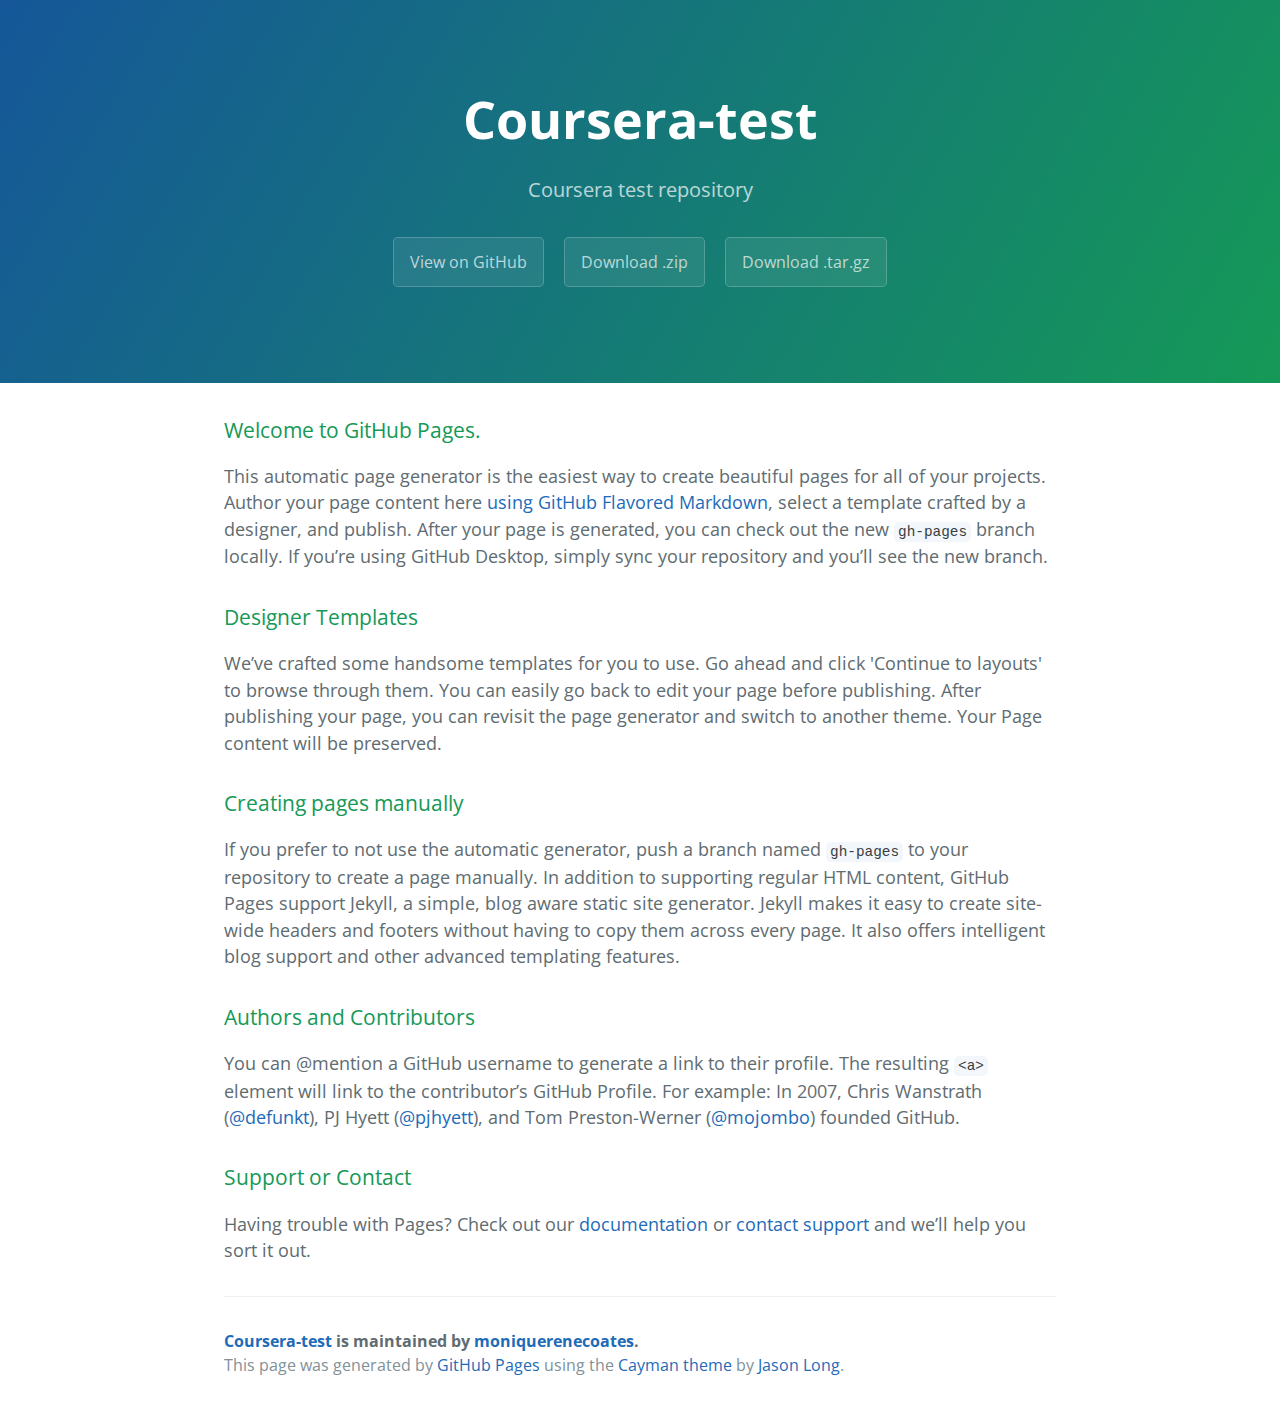
<file: index.html>
<!DOCTYPE html>
<html lang="en-us">
  <head>
    <meta charset="UTF-8">
    <title>Coursera-test by moniquerenecoates</title>
    <meta name="viewport" content="width=device-width, initial-scale=1">
    <link rel="stylesheet" type="text/css" href="stylesheets/normalize.css" media="screen">
    <link href='https://fonts.googleapis.com/css?family=Open+Sans:400,700' rel='stylesheet' type='text/css'>
    <link rel="stylesheet" type="text/css" href="stylesheets/stylesheet.css" media="screen">
    <link rel="stylesheet" type="text/css" href="stylesheets/github-light.css" media="screen">
  </head>
  <body>
    <section class="page-header">
      <h1 class="project-name">Coursera-test</h1>
      <h2 class="project-tagline">Coursera test repository</h2>
      <a href="https://github.com/moniquerenecoates/Coursera-test" class="btn">View on GitHub</a>
      <a href="https://github.com/moniquerenecoates/Coursera-test/zipball/master" class="btn">Download .zip</a>
      <a href="https://github.com/moniquerenecoates/Coursera-test/tarball/master" class="btn">Download .tar.gz</a>
    </section>

    <section class="main-content">
      <h3>
<a id="welcome-to-github-pages" class="anchor" href="#welcome-to-github-pages" aria-hidden="true"><span aria-hidden="true" class="octicon octicon-link"></span></a>Welcome to GitHub Pages.</h3>

<p>This automatic page generator is the easiest way to create beautiful pages for all of your projects. Author your page content here <a href="https://guides.github.com/features/mastering-markdown/">using GitHub Flavored Markdown</a>, select a template crafted by a designer, and publish. After your page is generated, you can check out the new <code>gh-pages</code> branch locally. If you’re using GitHub Desktop, simply sync your repository and you’ll see the new branch.</p>

<h3>
<a id="designer-templates" class="anchor" href="#designer-templates" aria-hidden="true"><span aria-hidden="true" class="octicon octicon-link"></span></a>Designer Templates</h3>

<p>We’ve crafted some handsome templates for you to use. Go ahead and click 'Continue to layouts' to browse through them. You can easily go back to edit your page before publishing. After publishing your page, you can revisit the page generator and switch to another theme. Your Page content will be preserved.</p>

<h3>
<a id="creating-pages-manually" class="anchor" href="#creating-pages-manually" aria-hidden="true"><span aria-hidden="true" class="octicon octicon-link"></span></a>Creating pages manually</h3>

<p>If you prefer to not use the automatic generator, push a branch named <code>gh-pages</code> to your repository to create a page manually. In addition to supporting regular HTML content, GitHub Pages support Jekyll, a simple, blog aware static site generator. Jekyll makes it easy to create site-wide headers and footers without having to copy them across every page. It also offers intelligent blog support and other advanced templating features.</p>

<h3>
<a id="authors-and-contributors" class="anchor" href="#authors-and-contributors" aria-hidden="true"><span aria-hidden="true" class="octicon octicon-link"></span></a>Authors and Contributors</h3>

<p>You can @mention a GitHub username to generate a link to their profile. The resulting <code>&lt;a&gt;</code> element will link to the contributor’s GitHub Profile. For example: In 2007, Chris Wanstrath (<a href="https://github.com/defunkt" class="user-mention">@defunkt</a>), PJ Hyett (<a href="https://github.com/pjhyett" class="user-mention">@pjhyett</a>), and Tom Preston-Werner (<a href="https://github.com/mojombo" class="user-mention">@mojombo</a>) founded GitHub.</p>

<h3>
<a id="support-or-contact" class="anchor" href="#support-or-contact" aria-hidden="true"><span aria-hidden="true" class="octicon octicon-link"></span></a>Support or Contact</h3>

<p>Having trouble with Pages? Check out our <a href="https://help.github.com/pages">documentation</a> or <a href="https://github.com/contact">contact support</a> and we’ll help you sort it out.</p>

      <footer class="site-footer">
        <span class="site-footer-owner"><a href="https://github.com/moniquerenecoates/Coursera-test">Coursera-test</a> is maintained by <a href="https://github.com/moniquerenecoates">moniquerenecoates</a>.</span>

        <span class="site-footer-credits">This page was generated by <a href="https://pages.github.com">GitHub Pages</a> using the <a href="https://github.com/jasonlong/cayman-theme">Cayman theme</a> by <a href="https://twitter.com/jasonlong">Jason Long</a>.</span>
      </footer>

    </section>

  
  </body>
</html>
</file>
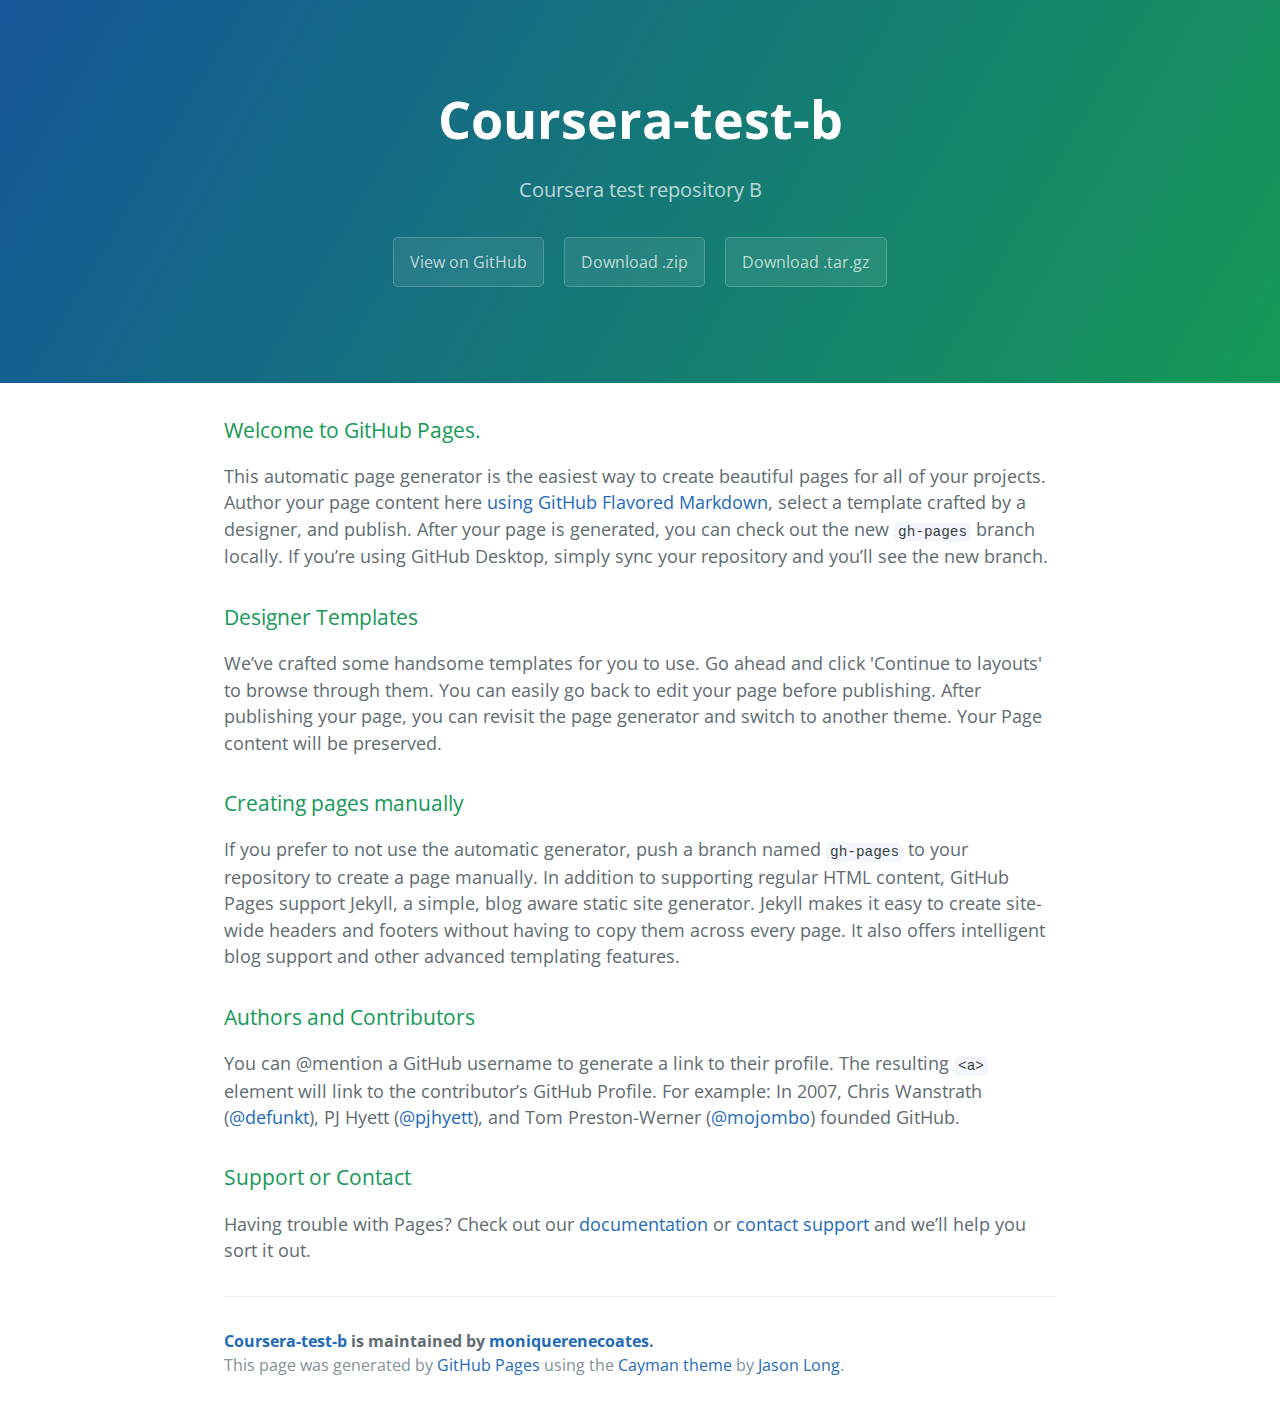
<file: Coursera-test-gh-pages/index.html>
<!DOCTYPE html>
<html lang="en-us">
  <head>
    <meta charset="UTF-8">
    <title>Coursera-test-b by moniquerenecoates</title>
    <meta name="viewport" content="width=device-width, initial-scale=1">
    <link rel="stylesheet" type="text/css" href="stylesheets/normalize.css" media="screen">
    <link href='https://fonts.googleapis.com/css?family=Open+Sans:400,700' rel='stylesheet' type='text/css'>
    <link rel="stylesheet" type="text/css" href="stylesheets/stylesheet.css" media="screen">
    <link rel="stylesheet" type="text/css" href="stylesheets/github-light.css" media="screen">
  </head>
  <body>
    <section class="page-header">
      <h1 class="project-name">Coursera-test-b</h1>
      <h2 class="project-tagline">Coursera test repository B</h2>
      <a href="https://github.com/moniquerenecoates/Coursera-test-B" class="btn">View on GitHub</a>
      <a href="https://github.com/moniquerenecoates/Coursera-test-B/zipball/master" class="btn">Download .zip</a>
      <a href="https://github.com/moniquerenecoates/Coursera-test-B/tarball/master" class="btn">Download .tar.gz</a>
    </section>

    <section class="main-content">
      <h3>
<a id="welcome-to-github-pages" class="anchor" href="#welcome-to-github-pages" aria-hidden="true"><span aria-hidden="true" class="octicon octicon-link"></span></a>Welcome to GitHub Pages.</h3>

<p>This automatic page generator is the easiest way to create beautiful pages for all of your projects. Author your page content here <a href="https://guides.github.com/features/mastering-markdown/">using GitHub Flavored Markdown</a>, select a template crafted by a designer, and publish. After your page is generated, you can check out the new <code>gh-pages</code> branch locally. If you’re using GitHub Desktop, simply sync your repository and you’ll see the new branch.</p>

<h3>
<a id="designer-templates" class="anchor" href="#designer-templates" aria-hidden="true"><span aria-hidden="true" class="octicon octicon-link"></span></a>Designer Templates</h3>

<p>We’ve crafted some handsome templates for you to use. Go ahead and click 'Continue to layouts' to browse through them. You can easily go back to edit your page before publishing. After publishing your page, you can revisit the page generator and switch to another theme. Your Page content will be preserved.</p>

<h3>
<a id="creating-pages-manually" class="anchor" href="#creating-pages-manually" aria-hidden="true"><span aria-hidden="true" class="octicon octicon-link"></span></a>Creating pages manually</h3>

<p>If you prefer to not use the automatic generator, push a branch named <code>gh-pages</code> to your repository to create a page manually. In addition to supporting regular HTML content, GitHub Pages support Jekyll, a simple, blog aware static site generator. Jekyll makes it easy to create site-wide headers and footers without having to copy them across every page. It also offers intelligent blog support and other advanced templating features.</p>

<h3>
<a id="authors-and-contributors" class="anchor" href="#authors-and-contributors" aria-hidden="true"><span aria-hidden="true" class="octicon octicon-link"></span></a>Authors and Contributors</h3>

<p>You can @mention a GitHub username to generate a link to their profile. The resulting <code>&lt;a&gt;</code> element will link to the contributor’s GitHub Profile. For example: In 2007, Chris Wanstrath (<a href="https://github.com/defunkt" class="user-mention">@defunkt</a>), PJ Hyett (<a href="https://github.com/pjhyett" class="user-mention">@pjhyett</a>), and Tom Preston-Werner (<a href="https://github.com/mojombo" class="user-mention">@mojombo</a>) founded GitHub.</p>

<h3>
<a id="support-or-contact" class="anchor" href="#support-or-contact" aria-hidden="true"><span aria-hidden="true" class="octicon octicon-link"></span></a>Support or Contact</h3>

<p>Having trouble with Pages? Check out our <a href="https://help.github.com/pages">documentation</a> or <a href="https://github.com/contact">contact support</a> and we’ll help you sort it out.</p>

      <footer class="site-footer">
        <span class="site-footer-owner"><a href="https://github.com/moniquerenecoates/Coursera-test-B">Coursera-test-b</a> is maintained by <a href="https://github.com/moniquerenecoates">moniquerenecoates</a>.</span>

        <span class="site-footer-credits">This page was generated by <a href="https://pages.github.com">GitHub Pages</a> using the <a href="https://github.com/jasonlong/cayman-theme">Cayman theme</a> by <a href="https://twitter.com/jasonlong">Jason Long</a>.</span>
      </footer>

    </section>

  
  </body>
</html>
</file>
<file: stylesheets/stylesheet.css>
* {
  box-sizing: border-box; }

body {
  padding: 0;
  margin: 0;
  font-family: "Open Sans", "Helvetica Neue", Helvetica, Arial, sans-serif;
  font-size: 16px;
  line-height: 1.5;
  color: #606c71; }

a {
  color: #1e6bb8;
  text-decoration: none; }
  a:hover {
    text-decoration: underline; }

.btn {
  display: inline-block;
  margin-bottom: 1rem;
  color: rgba(255, 255, 255, 0.7);
  background-color: rgba(255, 255, 255, 0.08);
  border-color: rgba(255, 255, 255, 0.2);
  border-style: solid;
  border-width: 1px;
  border-radius: 0.3rem;
  transition: color 0.2s, background-color 0.2s, border-color 0.2s; }
  .btn + .btn {
    margin-left: 1rem; }

.btn:hover {
  color: rgba(255, 255, 255, 0.8);
  text-decoration: none;
  background-color: rgba(255, 255, 255, 0.2);
  border-color: rgba(255, 255, 255, 0.3); }

@media screen and (min-width: 64em) {
  .btn {
    padding: 0.75rem 1rem; } }

@media screen and (min-width: 42em) and (max-width: 64em) {
  .btn {
    padding: 0.6rem 0.9rem;
    font-size: 0.9rem; } }

@media screen and (max-width: 42em) {
  .btn {
    display: block;
    width: 100%;
    padding: 0.75rem;
    font-size: 0.9rem; }
    .btn + .btn {
      margin-top: 1rem;
      margin-left: 0; } }

.page-header {
  color: #fff;
  text-align: center;
  background-color: #159957;
  background-image: linear-gradient(120deg, #155799, #159957); }

@media screen and (min-width: 64em) {
  .page-header {
    padding: 5rem 6rem; } }

@media screen and (min-width: 42em) and (max-width: 64em) {
  .page-header {
    padding: 3rem 4rem; } }

@media screen and (max-width: 42em) {
  .page-header {
    padding: 2rem 1rem; } }

.project-name {
  margin-top: 0;
  margin-bottom: 0.1rem; }

@media screen and (min-width: 64em) {
  .project-name {
    font-size: 3.25rem; } }

@media screen and (min-width: 42em) and (max-width: 64em) {
  .project-name {
    font-size: 2.25rem; } }

@media screen and (max-width: 42em) {
  .project-name {
    font-size: 1.75rem; } }

.project-tagline {
  margin-bottom: 2rem;
  font-weight: normal;
  opacity: 0.7; }

@media screen and (min-width: 64em) {
  .project-tagline {
    font-size: 1.25rem; } }

@media screen and (min-width: 42em) and (max-width: 64em) {
  .project-tagline {
    font-size: 1.15rem; } }

@media screen and (max-width: 42em) {
  .project-tagline {
    font-size: 1rem; } }

.main-content :first-child {
  margin-top: 0; }
.main-content img {
  max-width: 100%; }
.main-content h1, .main-content h2, .main-content h3, .main-content h4, .main-content h5, .main-content h6 {
  margin-top: 2rem;
  margin-bottom: 1rem;
  font-weight: normal;
  color: #159957; }
.main-content p {
  margin-bottom: 1em; }
.main-content code {
  padding: 2px 4px;
  font-family: Consolas, "Liberation Mono", Menlo, Courier, monospace;
  font-size: 0.9rem;
  color: #383e41;
  background-color: #f3f6fa;
  border-radius: 0.3rem; }
.main-content pre {
  padding: 0.8rem;
  margin-top: 0;
  margin-bottom: 1rem;
  font: 1rem Consolas, "Liberation Mono", Menlo, Courier, monospace;
  color: #567482;
  word-wrap: normal;
  background-color: #f3f6fa;
  border: solid 1px #dce6f0;
  border-radius: 0.3rem; }
  .main-content pre > code {
    padding: 0;
    margin: 0;
    font-size: 0.9rem;
    color: #567482;
    word-break: normal;
    white-space: pre;
    background: transparent;
    border: 0; }
.main-content .highlight {
  margin-bottom: 1rem; }
  .main-content .highlight pre {
    margin-bottom: 0;
    word-break: normal; }
.main-content .highlight pre, .main-content pre {
  padding: 0.8rem;
  overflow: auto;
  font-size: 0.9rem;
  line-height: 1.45;
  border-radius: 0.3rem; }
.main-content pre code, .main-content pre tt {
  display: inline;
  max-width: initial;
  padding: 0;
  margin: 0;
  overflow: initial;
  line-height: inherit;
  word-wrap: normal;
  background-color: transparent;
  border: 0; }
  .main-content pre code:before, .main-content pre code:after, .main-content pre tt:before, .main-content pre tt:after {
    content: normal; }
.main-content ul, .main-content ol {
  margin-top: 0; }
.main-content blockquote {
  padding: 0 1rem;
  margin-left: 0;
  color: #819198;
  border-left: 0.3rem solid #dce6f0; }
  .main-content blockquote > :first-child {
    margin-top: 0; }
  .main-content blockquote > :last-child {
    margin-bottom: 0; }
.main-content table {
  display: block;
  width: 100%;
  overflow: auto;
  word-break: normal;
  word-break: keep-all; }
  .main-content table th {
    font-weight: bold; }
  .main-content table th, .main-content table td {
    padding: 0.5rem 1rem;
    border: 1px solid #e9ebec; }
.main-content dl {
  padding: 0; }
  .main-content dl dt {
    padding: 0;
    margin-top: 1rem;
    font-size: 1rem;
    font-weight: bold; }
  .main-content dl dd {
    padding: 0;
    margin-bottom: 1rem; }
.main-content hr {
  height: 2px;
  padding: 0;
  margin: 1rem 0;
  background-color: #eff0f1;
  border: 0; }

@media screen and (min-width: 64em) {
  .main-content {
    max-width: 64rem;
    padding: 2rem 6rem;
    margin: 0 auto;
    font-size: 1.1rem; } }

@media screen and (min-width: 42em) and (max-width: 64em) {
  .main-content {
    padding: 2rem 4rem;
    font-size: 1.1rem; } }

@media screen and (max-width: 42em) {
  .main-content {
    padding: 2rem 1rem;
    font-size: 1rem; } }

.site-footer {
  padding-top: 2rem;
  margin-top: 2rem;
  border-top: solid 1px #eff0f1; }

.site-footer-owner {
  display: block;
  font-weight: bold; }

.site-footer-credits {
  color: #819198; }

@media screen and (min-width: 64em) {
  .site-footer {
    font-size: 1rem; } }

@media screen and (min-width: 42em) and (max-width: 64em) {
  .site-footer {
    font-size: 1rem; } }

@media screen and (max-width: 42em) {
  .site-footer {
    font-size: 0.9rem; } }
</file>
<file: stylesheets/github-light.css>
/*
The MIT License (MIT)

Copyright (c) 2016 GitHub, Inc.

Permission is hereby granted, free of charge, to any person obtaining a copy
of this software and associated documentation files (the "Software"), to deal
in the Software without restriction, including without limitation the rights
to use, copy, modify, merge, publish, distribute, sublicense, and/or sell
copies of the Software, and to permit persons to whom the Software is
furnished to do so, subject to the following conditions:

The above copyright notice and this permission notice shall be included in all
copies or substantial portions of the Software.

THE SOFTWARE IS PROVIDED "AS IS", WITHOUT WARRANTY OF ANY KIND, EXPRESS OR
IMPLIED, INCLUDING BUT NOT LIMITED TO THE WARRANTIES OF MERCHANTABILITY,
FITNESS FOR A PARTICULAR PURPOSE AND NONINFRINGEMENT. IN NO EVENT SHALL THE
AUTHORS OR COPYRIGHT HOLDERS BE LIABLE FOR ANY CLAIM, DAMAGES OR OTHER
LIABILITY, WHETHER IN AN ACTION OF CONTRACT, TORT OR OTHERWISE, ARISING FROM,
OUT OF OR IN CONNECTION WITH THE SOFTWARE OR THE USE OR OTHER DEALINGS IN THE
SOFTWARE.

*/

.pl-c /* comment */ {
  color: #969896;
}

.pl-c1 /* constant, variable.other.constant, support, meta.property-name, support.constant, support.variable, meta.module-reference, markup.raw, meta.diff.header */,
.pl-s .pl-v /* string variable */ {
  color: #0086b3;
}

.pl-e /* entity */,
.pl-en /* entity.name */ {
  color: #795da3;
}

.pl-smi /* variable.parameter.function, storage.modifier.package, storage.modifier.import, storage.type.java, variable.other */,
.pl-s .pl-s1 /* string source */ {
  color: #333;
}

.pl-ent /* entity.name.tag */ {
  color: #63a35c;
}

.pl-k /* keyword, storage, storage.type */ {
  color: #a71d5d;
}

.pl-s /* string */,
.pl-pds /* punctuation.definition.string, string.regexp.character-class */,
.pl-s .pl-pse .pl-s1 /* string punctuation.section.embedded source */,
.pl-sr /* string.regexp */,
.pl-sr .pl-cce /* string.regexp constant.character.escape */,
.pl-sr .pl-sre /* string.regexp source.ruby.embedded */,
.pl-sr .pl-sra /* string.regexp string.regexp.arbitrary-repitition */ {
  color: #183691;
}

.pl-v /* variable */ {
  color: #ed6a43;
}

.pl-id /* invalid.deprecated */ {
  color: #b52a1d;
}

.pl-ii /* invalid.illegal */ {
  color: #f8f8f8;
  background-color: #b52a1d;
}

.pl-sr .pl-cce /* string.regexp constant.character.escape */ {
  font-weight: bold;
  color: #63a35c;
}

.pl-ml /* markup.list */ {
  color: #693a17;
}

.pl-mh /* markup.heading */,
.pl-mh .pl-en /* markup.heading entity.name */,
.pl-ms /* meta.separator */ {
  font-weight: bold;
  color: #1d3e81;
}

.pl-mq /* markup.quote */ {
  color: #008080;
}

.pl-mi /* markup.italic */ {
  font-style: italic;
  color: #333;
}

.pl-mb /* markup.bold */ {
  font-weight: bold;
  color: #333;
}

.pl-md /* markup.deleted, meta.diff.header.from-file */ {
  color: #bd2c00;
  background-color: #ffecec;
}

.pl-mi1 /* markup.inserted, meta.diff.header.to-file */ {
  color: #55a532;
  background-color: #eaffea;
}

.pl-mdr /* meta.diff.range */ {
  font-weight: bold;
  color: #795da3;
}

.pl-mo /* meta.output */ {
  color: #1d3e81;
}
</file>
<file: Coursera-test-gh-pages/stylesheets/stylesheet.css>
* {
  box-sizing: border-box; }

body {
  padding: 0;
  margin: 0;
  font-family: "Open Sans", "Helvetica Neue", Helvetica, Arial, sans-serif;
  font-size: 16px;
  line-height: 1.5;
  color: #606c71; }

a {
  color: #1e6bb8;
  text-decoration: none; }
  a:hover {
    text-decoration: underline; }

.btn {
  display: inline-block;
  margin-bottom: 1rem;
  color: rgba(255, 255, 255, 0.7);
  background-color: rgba(255, 255, 255, 0.08);
  border-color: rgba(255, 255, 255, 0.2);
  border-style: solid;
  border-width: 1px;
  border-radius: 0.3rem;
  transition: color 0.2s, background-color 0.2s, border-color 0.2s; }
  .btn + .btn {
    margin-left: 1rem; }

.btn:hover {
  color: rgba(255, 255, 255, 0.8);
  text-decoration: none;
  background-color: rgba(255, 255, 255, 0.2);
  border-color: rgba(255, 255, 255, 0.3); }

@media screen and (min-width: 64em) {
  .btn {
    padding: 0.75rem 1rem; } }

@media screen and (min-width: 42em) and (max-width: 64em) {
  .btn {
    padding: 0.6rem 0.9rem;
    font-size: 0.9rem; } }

@media screen and (max-width: 42em) {
  .btn {
    display: block;
    width: 100%;
    padding: 0.75rem;
    font-size: 0.9rem; }
    .btn + .btn {
      margin-top: 1rem;
      margin-left: 0; } }

.page-header {
  color: #fff;
  text-align: center;
  background-color: #159957;
  background-image: linear-gradient(120deg, #155799, #159957); }

@media screen and (min-width: 64em) {
  .page-header {
    padding: 5rem 6rem; } }

@media screen and (min-width: 42em) and (max-width: 64em) {
  .page-header {
    padding: 3rem 4rem; } }

@media screen and (max-width: 42em) {
  .page-header {
    padding: 2rem 1rem; } }

.project-name {
  margin-top: 0;
  margin-bottom: 0.1rem; }

@media screen and (min-width: 64em) {
  .project-name {
    font-size: 3.25rem; } }

@media screen and (min-width: 42em) and (max-width: 64em) {
  .project-name {
    font-size: 2.25rem; } }

@media screen and (max-width: 42em) {
  .project-name {
    font-size: 1.75rem; } }

.project-tagline {
  margin-bottom: 2rem;
  font-weight: normal;
  opacity: 0.7; }

@media screen and (min-width: 64em) {
  .project-tagline {
    font-size: 1.25rem; } }

@media screen and (min-width: 42em) and (max-width: 64em) {
  .project-tagline {
    font-size: 1.15rem; } }

@media screen and (max-width: 42em) {
  .project-tagline {
    font-size: 1rem; } }

.main-content :first-child {
  margin-top: 0; }
.main-content img {
  max-width: 100%; }
.main-content h1, .main-content h2, .main-content h3, .main-content h4, .main-content h5, .main-content h6 {
  margin-top: 2rem;
  margin-bottom: 1rem;
  font-weight: normal;
  color: #159957; }
.main-content p {
  margin-bottom: 1em; }
.main-content code {
  padding: 2px 4px;
  font-family: Consolas, "Liberation Mono", Menlo, Courier, monospace;
  font-size: 0.9rem;
  color: #383e41;
  background-color: #f3f6fa;
  border-radius: 0.3rem; }
.main-content pre {
  padding: 0.8rem;
  margin-top: 0;
  margin-bottom: 1rem;
  font: 1rem Consolas, "Liberation Mono", Menlo, Courier, monospace;
  color: #567482;
  word-wrap: normal;
  background-color: #f3f6fa;
  border: solid 1px #dce6f0;
  border-radius: 0.3rem; }
  .main-content pre > code {
    padding: 0;
    margin: 0;
    font-size: 0.9rem;
    color: #567482;
    word-break: normal;
    white-space: pre;
    background: transparent;
    border: 0; }
.main-content .highlight {
  margin-bottom: 1rem; }
  .main-content .highlight pre {
    margin-bottom: 0;
    word-break: normal; }
.main-content .highlight pre, .main-content pre {
  padding: 0.8rem;
  overflow: auto;
  font-size: 0.9rem;
  line-height: 1.45;
  border-radius: 0.3rem; }
.main-content pre code, .main-content pre tt {
  display: inline;
  max-width: initial;
  padding: 0;
  margin: 0;
  overflow: initial;
  line-height: inherit;
  word-wrap: normal;
  background-color: transparent;
  border: 0; }
  .main-content pre code:before, .main-content pre code:after, .main-content pre tt:before, .main-content pre tt:after {
    content: normal; }
.main-content ul, .main-content ol {
  margin-top: 0; }
.main-content blockquote {
  padding: 0 1rem;
  margin-left: 0;
  color: #819198;
  border-left: 0.3rem solid #dce6f0; }
  .main-content blockquote > :first-child {
    margin-top: 0; }
  .main-content blockquote > :last-child {
    margin-bottom: 0; }
.main-content table {
  display: block;
  width: 100%;
  overflow: auto;
  word-break: normal;
  word-break: keep-all; }
  .main-content table th {
    font-weight: bold; }
  .main-content table th, .main-content table td {
    padding: 0.5rem 1rem;
    border: 1px solid #e9ebec; }
.main-content dl {
  padding: 0; }
  .main-content dl dt {
    padding: 0;
    margin-top: 1rem;
    font-size: 1rem;
    font-weight: bold; }
  .main-content dl dd {
    padding: 0;
    margin-bottom: 1rem; }
.main-content hr {
  height: 2px;
  padding: 0;
  margin: 1rem 0;
  background-color: #eff0f1;
  border: 0; }

@media screen and (min-width: 64em) {
  .main-content {
    max-width: 64rem;
    padding: 2rem 6rem;
    margin: 0 auto;
    font-size: 1.1rem; } }

@media screen and (min-width: 42em) and (max-width: 64em) {
  .main-content {
    padding: 2rem 4rem;
    font-size: 1.1rem; } }

@media screen and (max-width: 42em) {
  .main-content {
    padding: 2rem 1rem;
    font-size: 1rem; } }

.site-footer {
  padding-top: 2rem;
  margin-top: 2rem;
  border-top: solid 1px #eff0f1; }

.site-footer-owner {
  display: block;
  font-weight: bold; }

.site-footer-credits {
  color: #819198; }

@media screen and (min-width: 64em) {
  .site-footer {
    font-size: 1rem; } }

@media screen and (min-width: 42em) and (max-width: 64em) {
  .site-footer {
    font-size: 1rem; } }

@media screen and (max-width: 42em) {
  .site-footer {
    font-size: 0.9rem; } }
</file>
<file: Coursera-test-gh-pages/stylesheets/github-light.css>
/*
The MIT License (MIT)

Copyright (c) 2016 GitHub, Inc.

Permission is hereby granted, free of charge, to any person obtaining a copy
of this software and associated documentation files (the "Software"), to deal
in the Software without restriction, including without limitation the rights
to use, copy, modify, merge, publish, distribute, sublicense, and/or sell
copies of the Software, and to permit persons to whom the Software is
furnished to do so, subject to the following conditions:

The above copyright notice and this permission notice shall be included in all
copies or substantial portions of the Software.

THE SOFTWARE IS PROVIDED "AS IS", WITHOUT WARRANTY OF ANY KIND, EXPRESS OR
IMPLIED, INCLUDING BUT NOT LIMITED TO THE WARRANTIES OF MERCHANTABILITY,
FITNESS FOR A PARTICULAR PURPOSE AND NONINFRINGEMENT. IN NO EVENT SHALL THE
AUTHORS OR COPYRIGHT HOLDERS BE LIABLE FOR ANY CLAIM, DAMAGES OR OTHER
LIABILITY, WHETHER IN AN ACTION OF CONTRACT, TORT OR OTHERWISE, ARISING FROM,
OUT OF OR IN CONNECTION WITH THE SOFTWARE OR THE USE OR OTHER DEALINGS IN THE
SOFTWARE.

*/

.pl-c /* comment */ {
  color: #969896;
}

.pl-c1 /* constant, variable.other.constant, support, meta.property-name, support.constant, support.variable, meta.module-reference, markup.raw, meta.diff.header */,
.pl-s .pl-v /* string variable */ {
  color: #0086b3;
}

.pl-e /* entity */,
.pl-en /* entity.name */ {
  color: #795da3;
}

.pl-smi /* variable.parameter.function, storage.modifier.package, storage.modifier.import, storage.type.java, variable.other */,
.pl-s .pl-s1 /* string source */ {
  color: #333;
}

.pl-ent /* entity.name.tag */ {
  color: #63a35c;
}

.pl-k /* keyword, storage, storage.type */ {
  color: #a71d5d;
}

.pl-s /* string */,
.pl-pds /* punctuation.definition.string, string.regexp.character-class */,
.pl-s .pl-pse .pl-s1 /* string punctuation.section.embedded source */,
.pl-sr /* string.regexp */,
.pl-sr .pl-cce /* string.regexp constant.character.escape */,
.pl-sr .pl-sre /* string.regexp source.ruby.embedded */,
.pl-sr .pl-sra /* string.regexp string.regexp.arbitrary-repitition */ {
  color: #183691;
}

.pl-v /* variable */ {
  color: #ed6a43;
}

.pl-id /* invalid.deprecated */ {
  color: #b52a1d;
}

.pl-ii /* invalid.illegal */ {
  color: #f8f8f8;
  background-color: #b52a1d;
}

.pl-sr .pl-cce /* string.regexp constant.character.escape */ {
  font-weight: bold;
  color: #63a35c;
}

.pl-ml /* markup.list */ {
  color: #693a17;
}

.pl-mh /* markup.heading */,
.pl-mh .pl-en /* markup.heading entity.name */,
.pl-ms /* meta.separator */ {
  font-weight: bold;
  color: #1d3e81;
}

.pl-mq /* markup.quote */ {
  color: #008080;
}

.pl-mi /* markup.italic */ {
  font-style: italic;
  color: #333;
}

.pl-mb /* markup.bold */ {
  font-weight: bold;
  color: #333;
}

.pl-md /* markup.deleted, meta.diff.header.from-file */ {
  color: #bd2c00;
  background-color: #ffecec;
}

.pl-mi1 /* markup.inserted, meta.diff.header.to-file */ {
  color: #55a532;
  background-color: #eaffea;
}

.pl-mdr /* meta.diff.range */ {
  font-weight: bold;
  color: #795da3;
}

.pl-mo /* meta.output */ {
  color: #1d3e81;
}
</file>
